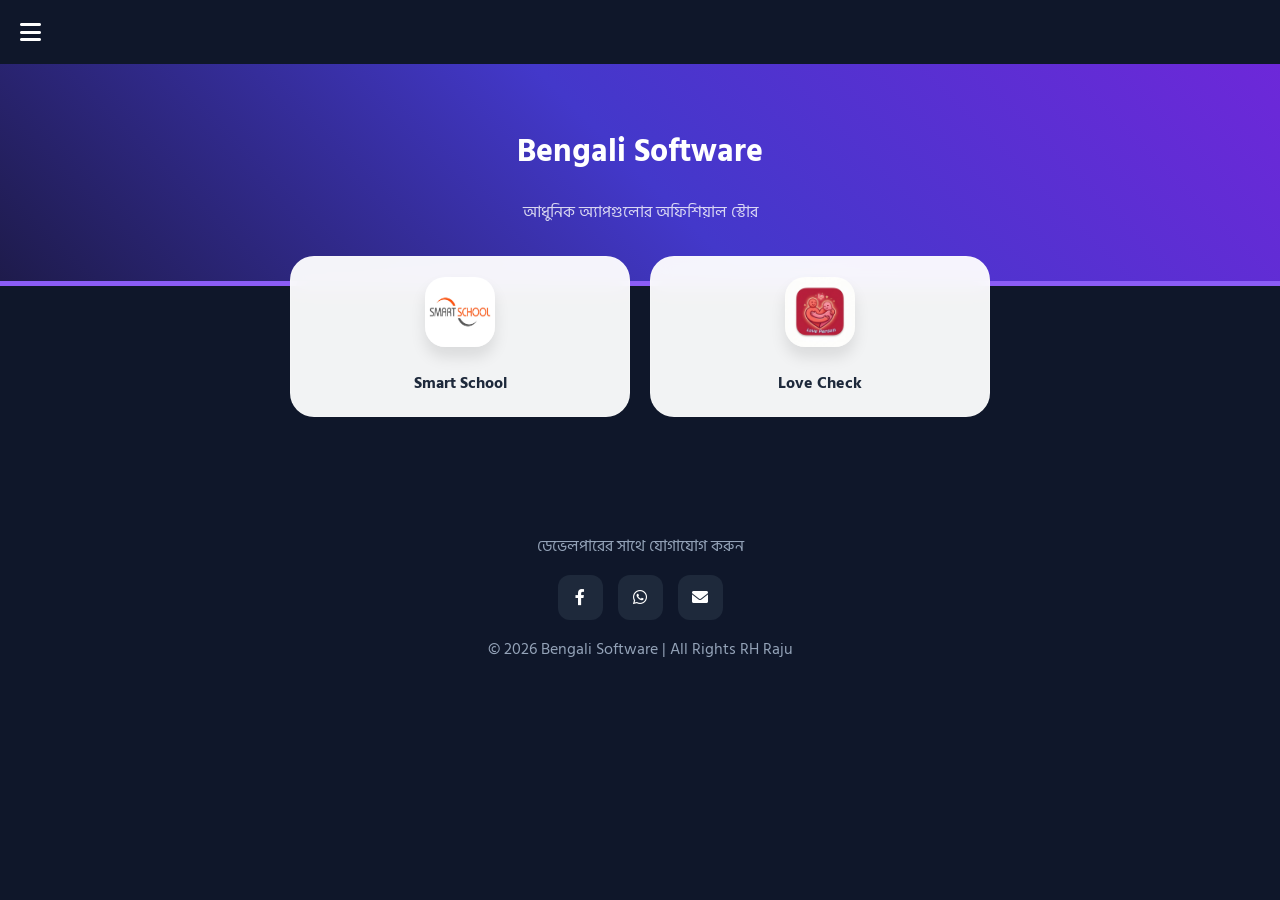
<file: index.html>
<!DOCTYPE html>
<html lang="bn">
<head>
    <meta charset="UTF-8">
    <meta name="viewport" content="width=device-width, initial-scale=1.0">
    <title>Bengali Software | প্রফেশনাল স্টোর</title>
    <link href="https://fonts.googleapis.com/css2?family=Hind+Siliguri:wght@400;600;700&display=swap" rel="stylesheet">
    <link rel="stylesheet" href="https://cdnjs.cloudflare.com/ajax/libs/font-awesome/6.0.0/css/all.min.css">
    
    <style>
        :root { --primary: #4f46e5; --glass: rgba(255, 255, 255, 0.95); }
        body { font-family: 'Hind Siliguri', sans-serif; background: #0f172a; margin: 0; color: #1e293b; }

        /* ড্রয়ার মেনু */
        .drawer { height: 100%; width: 0; position: fixed; z-index: 1000; top: 0; left: 0; background: #1e293b; overflow-x: hidden; transition: 0.4s; padding-top: 60px; box-shadow: 2px 0 10px rgba(0,0,0,0.5); }
        .drawer a { padding: 15px 25px; text-decoration: none; font-size: 1.1rem; color: white; display: block; transition: 0.3s; }
        .drawer a:hover { background: var(--primary); }
        .close-btn { position: absolute; top: 20px; right: 25px; font-size: 2rem; color: white; cursor: pointer; }

        /* টপ বার */
        .top-bar { padding: 20px; background: #0f172a; display: flex; align-items: center; position: sticky; top: 0; z-index: 999; }
        .menu-icon { font-size: 1.5rem; cursor: pointer; color: white; }
        
        .header { text-align: center; padding: 40px 20px; background: linear-gradient(45deg, #1e1b4b, #4338ca, #6d28d9); color: white; border-bottom: 5px solid #8b5cf6; }
        .container { max-width: 700px; margin: -50px auto 50px; padding: 20px; }
        
        .app-grid { display: grid; grid-template-columns: repeat(auto-fit, minmax(150px, 1fr)); gap: 20px; }
        .app-card { background: var(--glass); padding: 20px; border-radius: 24px; text-align: center; text-decoration: none; color: #1e293b; transition: all 0.4s; border: 1px solid rgba(255,255,255,0.2); backdrop-filter: blur(10px); }
        .app-card:hover { transform: scale(1.05); box-shadow: 0 20px 40px rgba(0,0,0,0.3); }
        .app-card img { width: 70px; height: 70px; border-radius: 20px; margin-bottom: 15px; box-shadow: 0 10px 15px rgba(0,0,0,0.1); }
        .app-card h3 { font-size: 1rem; margin: 0; font-weight: 700; }

        .footer { text-align: center; padding: 30px; color: #94a3b8; }
        .social-links { display: flex; justify-content: center; gap: 15px; margin-bottom: 15px; }
        .social-btn { width: 45px; height: 45px; border-radius: 12px; background: #1e293b; display: inline-flex; align-items: center; justify-content: center; color: white; text-decoration: none; transition: 0.3s; }
        .social-btn:hover { background: var(--primary); }
    </style>
</head>
<body>

    <div id="myDrawer" class="drawer">
        <span class="close-btn" onclick="closeNav()">&times;</span>
        <a href="#" onclick="navigate('index.html')"><i class="fas fa-home"></i> হোম</a>
        <a href="#" onclick="navigate('category.html')"><i class="fas fa-th-large"></i> ক্যাটাগরি</a>
        <a href="#" onclick="navigate('favorite.html')"><i class="fas fa-heart"></i> প্রিয় অ্যাপ</a>
        <a href="#" onclick="navigate('developer.html')"><i class="fas fa-user"></i> ডেভেলপার</a>
    </div>

    <div class="top-bar">
        <i class="fas fa-bars menu-icon" onclick="openNav()"></i>
    </div>

    <div class="header">
        <h1>Bengali Software</h1>
        <p style="opacity: 0.8;">আধুনিক অ্যাপগুলোর অফিশিয়াল স্টোর</p>
    </div>

    <div class="container">
        <div class="app-grid">
            <a href="#" onclick="navigate('smart-school.html')" class="app-card">
                <img src="app_icon.png" alt="App">
                <h3>Smart School</h3>
            </a>
            <a href="#" onclick="navigate('love.html')" class="app-card">
                <img src="love.png" alt="App">
                <h3>Love Check</h3>
            </a>
        </div>
    </div>

   
<footer class="footer">
    <p>ডেভেলপারের সাথে যোগাযোগ করুন</p>

    <div class="social-links">
        <a href="https://www.facebook.com/rhraju.me" target="_blank" class="social-btn" title="Facebook">
            <i class="fab fa-facebook-f"></i>
        </a>

        <a href="https://wa.me/8801581730282" target="_blank" class="social-btn" title="WhatsApp">
            <i class="fab fa-whatsapp"></i>
        </a>

        <a href="mailto:rhraju371@email.com" class="social-btn" title="Email">
            <i class="fas fa-envelope"></i>
        </a>
    </div>
    <p>&copy; 2026 Bengali Software | All Rights RH Raju</p>
</footer>

    <script>
        function openNav() { document.getElementById("myDrawer").style.width = "250px"; }
        function closeNav() { document.getElementById("myDrawer").style.width = "0"; }
        
        // ন্যাভিগেশন ফাংশন (হিস্ট্রি সমস্যা এড়াতে)
        function navigate(url) {
            window.location.replace(url);
        }

        // ড্রয়ারের বাইরে ক্লিক করলে বন্ধ হওয়ার অপশন
        document.addEventListener('click', function(event) {
            var drawer = document.getElementById("myDrawer");
            var menuIcon = document.querySelector('.menu-icon');
            if (!drawer.contains(event.target) && !menuIcon.contains(event.target)) {
                closeNav();
            }
        });
    </script>
</body>
</html>
</file>
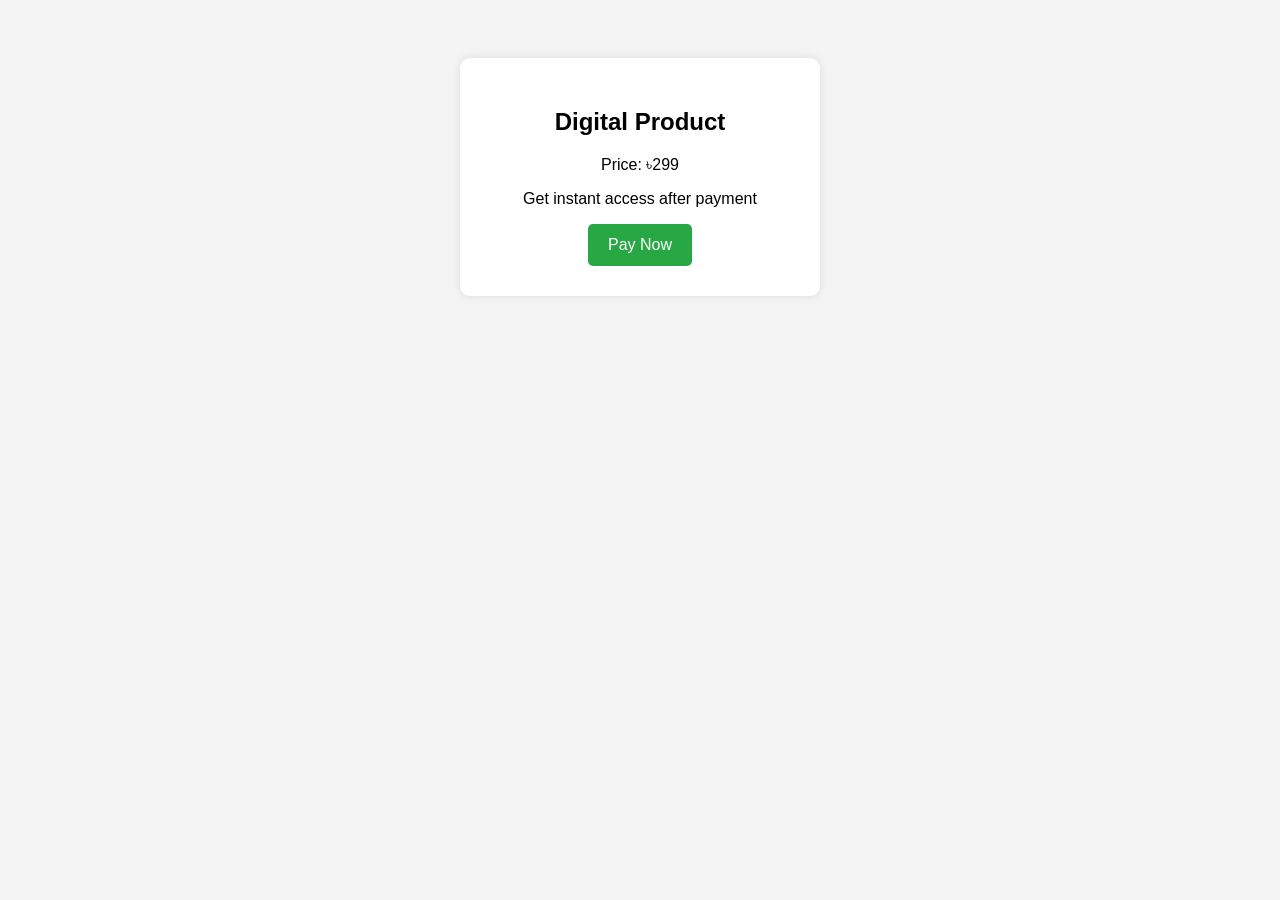
<file: category.html>
<!DOCTYPE html>
<html lang="en">
<head>
    <meta charset="UTF-8">
    <meta name="viewport" content="width=device-width, initial-scale=1.0">
    <title>Buy Digital Product</title>
    <style>
        body {
            font-family: Arial, sans-serif;
            background: #f4f4f4;
            text-align: center;
            padding: 50px;
        }
        .box {
            background: white;
            padding: 30px;
            border-radius: 10px;
            width: 300px;
            margin: auto;
            box-shadow: 0 0 10px rgba(0,0,0,0.1);
        }
        button {
            background: #28a745;
            color: white;
            padding: 12px 20px;
            border: none;
            border-radius: 5px;
            cursor: pointer;
            font-size: 16px;
        }
        button:hover {
            background: #218838;
        }
    </style>
</head>
<body>

    <div class="box">
        <h2>Digital Product</h2>
        <p>Price: ৳299</p>
        <p>Get instant access after payment</p>

        <button onclick="payNow()">Pay Now</button>
    </div>

    <script>
        function payNow() {
            // এখানে তোমার UddoktaPay payment link বসাবে
            window.location.href = "https://your-uddoktapay-link.com";
        }
    </script>

</body>
</html>
</file>
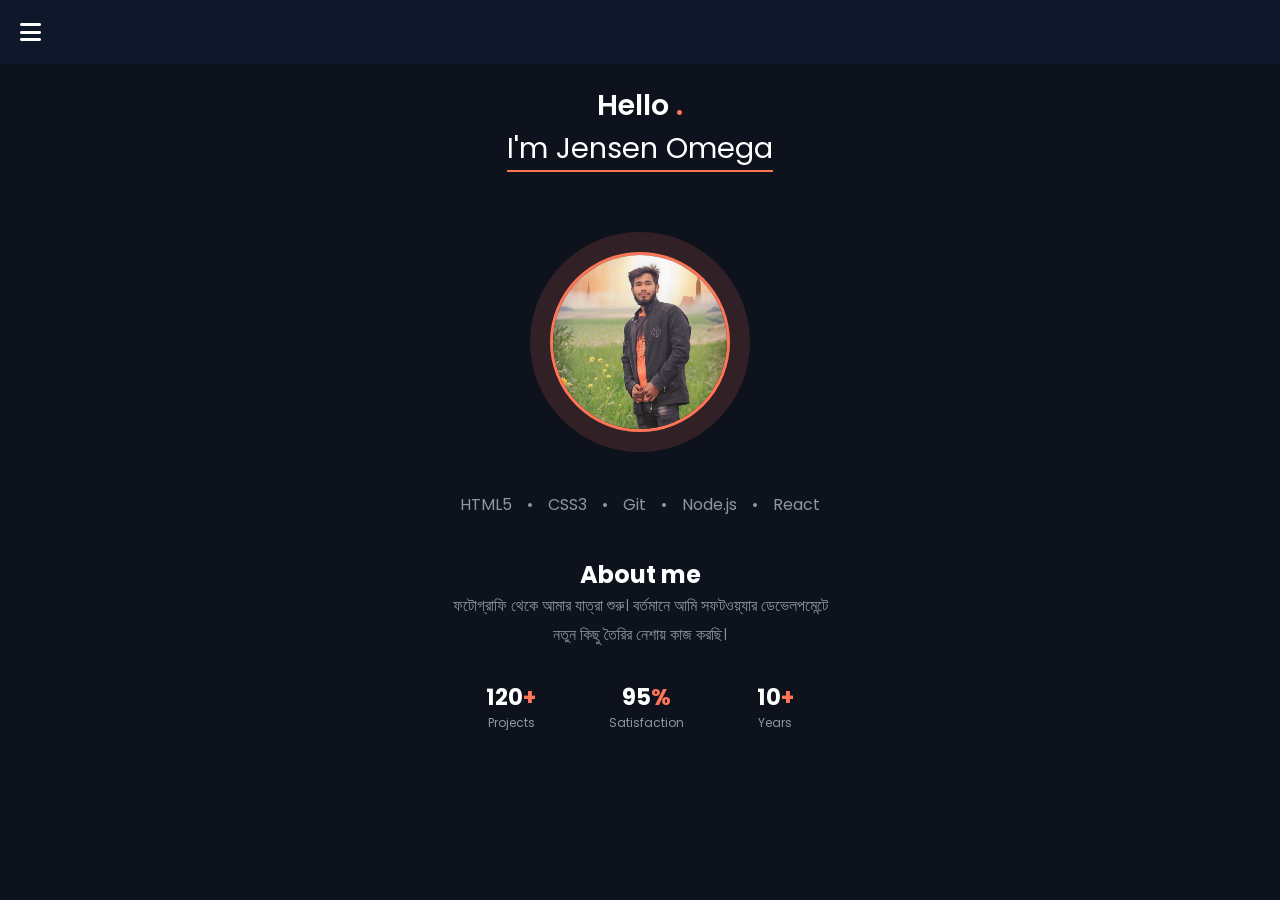
<file: developer.html>
<!DOCTYPE html>
<html lang="bn">
<head>
    <meta charset="UTF-8">
    <meta name="viewport" content="width=device-width, initial-scale=1.0">
    <title>ডেভেলপার প্রোফাইল</title>
    <link href="https://fonts.googleapis.com/css2?family=Poppins:wght@300;400;600;700&display=swap" rel="stylesheet">
    <link rel="stylesheet" href="https://cdnjs.cloudflare.com/ajax/libs/font-awesome/6.0.0/css/all.min.css">
    
    <style>
        :root { 
            --bg-color: #0d121c; 
            --accent-orange: #ff7657; 
            --sub-text: #8e96a3; 
            --primary: #4f46e5;
        }

        * { margin: 0; padding: 0; box-sizing: border-box; font-family: 'Poppins', sans-serif; }
        body { background: var(--bg-color); color: white; }

        /* ড্রয়ার মেনু - index.html এর স্টাইল */
        .drawer { height: 100%; width: 0; position: fixed; z-index: 1000; top: 0; left: 0; background: #1e293b; overflow-x: hidden; transition: 0.4s; padding-top: 60px; box-shadow: 2px 0 10px rgba(0,0,0,0.5); }
        .drawer a { padding: 15px 25px; text-decoration: none; font-size: 1.1rem; color: white; display: block; transition: 0.3s; }
        .drawer a:hover { background: var(--primary); }
        .close-btn { position: absolute; top: 20px; right: 25px; font-size: 2rem; color: white; cursor: pointer; }

        /* টপ বার */
        .top-bar { padding: 20px; display: flex; align-items: center; background: #0f172a; position: sticky; top: 0; z-index: 999; }
        .menu-icon { font-size: 1.5rem; cursor: pointer; color: white; }

        /* ডেভেলপার ডিজাইনের মেইন র‍্যাপার */
        .main-wrapper { max-width: 420px; margin: 0 auto; display: flex; flex-direction: column; align-items: center; }

        /* আগের সেই স্টাইলগুলো */
        .hero-section { padding: 20px; text-align: center; }
        .hello-text { font-size: 1.8rem; font-weight: 600; }
        .hello-text span { color: var(--accent-orange); }
        .iam-text { font-size: 1.8rem; border-bottom: 2px solid var(--accent-orange); display: inline-block; margin-bottom: 10px; }
        
        .profile-image-container { position: relative; margin: 30px auto; width: 220px; height: 220px; display: flex; justify-content: center; align-items: center; }
        .profile-image-container::before { content: ''; position: absolute; width: 100%; height: 100%; background: var(--accent-orange); border-radius: 50%; opacity: 0.15; }
        .profile-img { width: 180px; height: 180px; border-radius: 50%; object-fit: cover; z-index: 2; border: 3px solid var(--accent-orange); }

        .skills-section { padding: 10px 20px; display: flex; justify-content: center; flex-wrap: wrap; gap: 15px; color: var(--sub-text); }
        .about-section { padding: 30px 20px; text-align: center; }
        .about-text { color: var(--sub-text); line-height: 1.8; margin-bottom: 30px; }
        
        .stats-section { display: flex; justify-content: space-around; width: 100%; margin-top: 20px; }
        .stat-number { font-size: 1.4rem; font-weight: 700; }
        .stat-number span { color: var(--accent-orange); }
        .stat-label { font-size: 0.75rem; color: var(--sub-text); }
    </style>
</head>
<body>

    <div id="myDrawer" class="drawer">
        <span class="close-btn" onclick="closeNav()">&times;</span>
        <a href="index.html"><i class="fas fa-home"></i> হোম</a>
        <a href="category.html"><i class="fas fa-th-large"></i> ক্যাটাগরি</a>
        <a href="favorite.html"><i class="fas fa-heart"></i> প্রিয় অ্যাপ</a>
        <a href="developer.html"><i class="fas fa-user"></i> প্রোফাইল</a>
    </div>

    <div class="top-bar">
        <i class="fas fa-bars menu-icon" onclick="openNav()"></i>
    </div>

    <div class="main-wrapper">
        <div class="hero-section">
            <div class="hello-text">Hello <span>.</span></div>
            <div class="iam-text">I'm Jensen Omega</div>
        </div>

        <div class="profile-image-container">
            <img src="profile.jpg" alt="Developer" class="profile-img">
        </div>

        <div class="skills-section">
            <span>HTML5</span> • <span>CSS3</span> • <span>Git</span> • <span>Node.js</span> • <span>React</span>
        </div>

        <div class="about-section">
            <h2>About me</h2>
            <p class="about-text">ফটোগ্রাফি থেকে আমার যাত্রা শুরু। বর্তমানে আমি সফটওয়্যার ডেভেলপমেন্টে নতুন কিছু তৈরির নেশায় কাজ করছি।</p>
            
            <div class="stats-section">
                <div><div class="stat-number">120<span>+</span></div><div class="stat-label">Projects</div></div>
                <div><div class="stat-number">95<span>%</span></div><div class="stat-label">Satisfaction</div></div>
                <div><div class="stat-number">10<span>+</span></div><div class="stat-label">Years</div></div>
            </div>
        </div>
    </div>

    <script>
        function openNav() { document.getElementById("myDrawer").style.width = "250px"; }
        function closeNav() { document.getElementById("myDrawer").style.width = "0"; }
    </script>
</body>
</html>
</file>
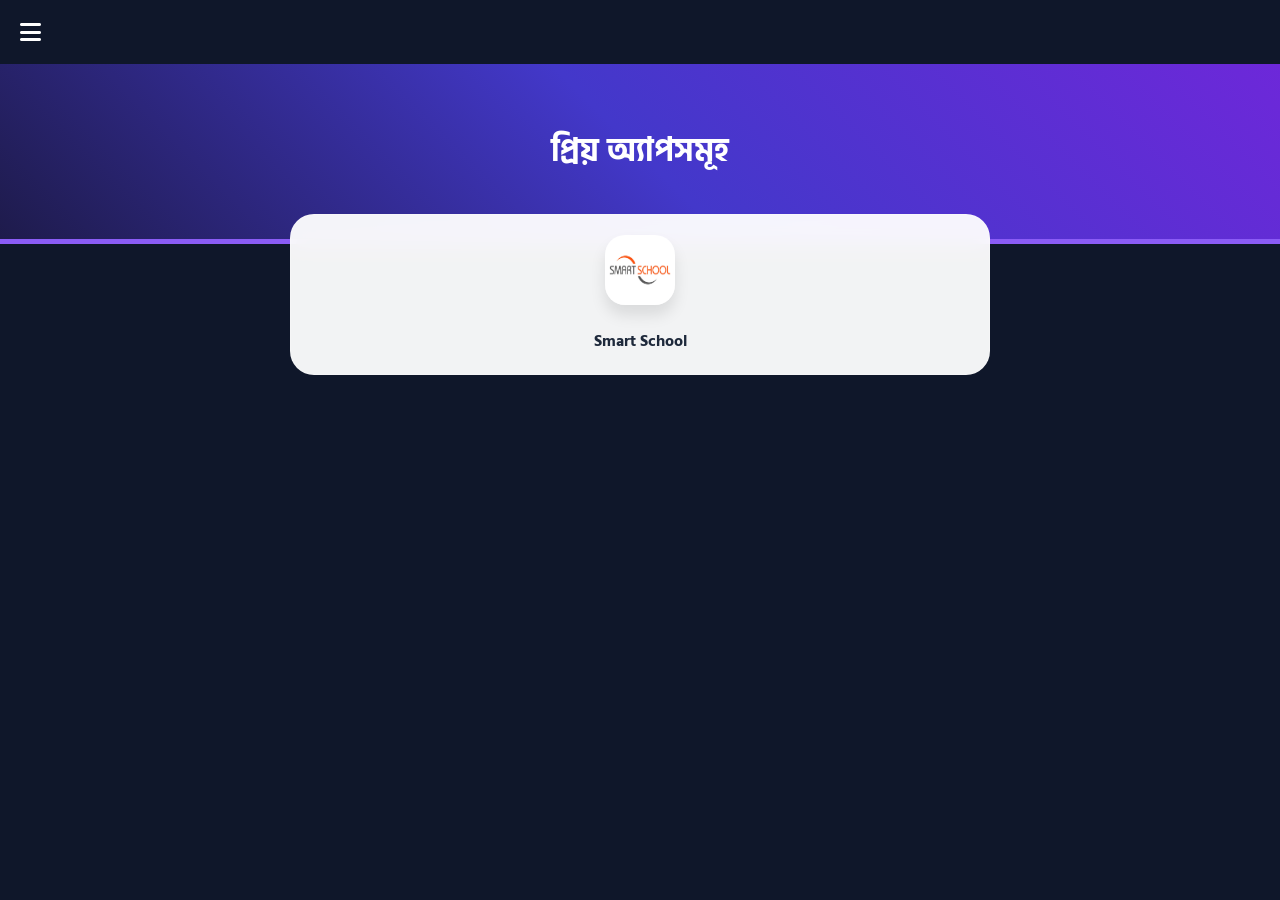
<file: favorite.html>
<!DOCTYPE html>
<html lang="bn">
<head>
    <meta charset="UTF-8">
    <meta name="viewport" content="width=device-width, initial-scale=1.0">
    <title>প্রিয় অ্যাপ | Bengali Software</title>
    <link href="https://fonts.googleapis.com/css2?family=Hind+Siliguri:wght@400;600;700&display=swap" rel="stylesheet">
    <link rel="stylesheet" href="https://cdnjs.cloudflare.com/ajax/libs/font-awesome/6.0.0/css/all.min.css">
    
    <style>
        :root { --primary: #4f46e5; --glass: rgba(255, 255, 255, 0.95); }
        body { font-family: 'Hind Siliguri', sans-serif; background: #0f172a; margin: 0; color: #1e293b; }

        /* ড্রয়ার মেনু */
        .drawer { height: 100%; width: 0; position: fixed; z-index: 1000; top: 0; left: 0; background: #1e293b; overflow-x: hidden; transition: 0.4s; padding-top: 60px; box-shadow: 2px 0 10px rgba(0,0,0,0.5); }
        .drawer a { padding: 15px 25px; text-decoration: none; font-size: 1.1rem; color: white; display: block; transition: 0.3s; }
        .drawer a:hover { background: var(--primary); }
        .close-btn { position: absolute; top: 20px; right: 25px; font-size: 2rem; color: white; cursor: pointer; }

        .top-bar { padding: 20px; color: white; display: flex; align-items: center; gap: 15px; position: sticky; top: 0; z-index: 999; }
        .menu-icon { font-size: 1.5rem; cursor: pointer; }
        
        .header { text-align: center; padding: 40px 20px; background: linear-gradient(45deg, #1e1b4b, #4338ca, #6d28d9); color: white; border-bottom: 5px solid #8b5cf6; }
        .container { max-width: 700px; margin: -50px auto 50px; padding: 20px; }
        
        .app-grid { display: grid; grid-template-columns: repeat(auto-fit, minmax(150px, 1fr)); gap: 20px; }
        .app-card { background: var(--glass); padding: 20px; border-radius: 24px; text-align: center; text-decoration: none; color: #1e293b; transition: all 0.4s; border: 1px solid rgba(255,255,255,0.2); backdrop-filter: blur(10px); }
        .app-card:hover { transform: scale(1.05); box-shadow: 0 20px 40px rgba(0,0,0,0.3); }
        .app-card img { width: 70px; height: 70px; border-radius: 20px; margin-bottom: 15px; box-shadow: 0 10px 15px rgba(0,0,0,0.1); }
        .app-card h3 { font-size: 1rem; margin: 0; font-weight: 700; }
        
        .empty-msg { text-align: center; color: #94a3b8; margin-top: 50px; }
    </style>
</head>
<body>

    <div id="myDrawer" class="drawer">
        <span class="close-btn" onclick="closeNav()">&times;</span>
        <a href="index.html"><i class="fas fa-home"></i> হোম</a>
        <a href="category.html"><i class="fas fa-th-large"></i> ক্যাটাগরি</a>
        <a href="favorite.html"><i class="fas fa-heart"></i> প্রিয় অ্যাপ</a>
        <a href="profile.html"><i class="fas fa-user"></i> প্রোফাইল</a>
    </div>

    <div class="top-bar">
        <i class="fas fa-bars menu-icon" onclick="openNav()"></i>
    </div>

    <div class="header">
        <h1>প্রিয় অ্যাপসমূহ</h1>
    </div>

    <div class="container">
        <div class="app-grid">
            <a href="smart-school.html" class="app-card">
                <img src="app_icon.png" alt="App">
                <h3>Smart School</h3>
            </a>
            </div>
    </div>

    <script>
        function openNav() { document.getElementById("myDrawer").style.width = "250px"; }
        function closeNav() { document.getElementById("myDrawer").style.width = "0"; }
    </script>
</body>
</html>
</file>
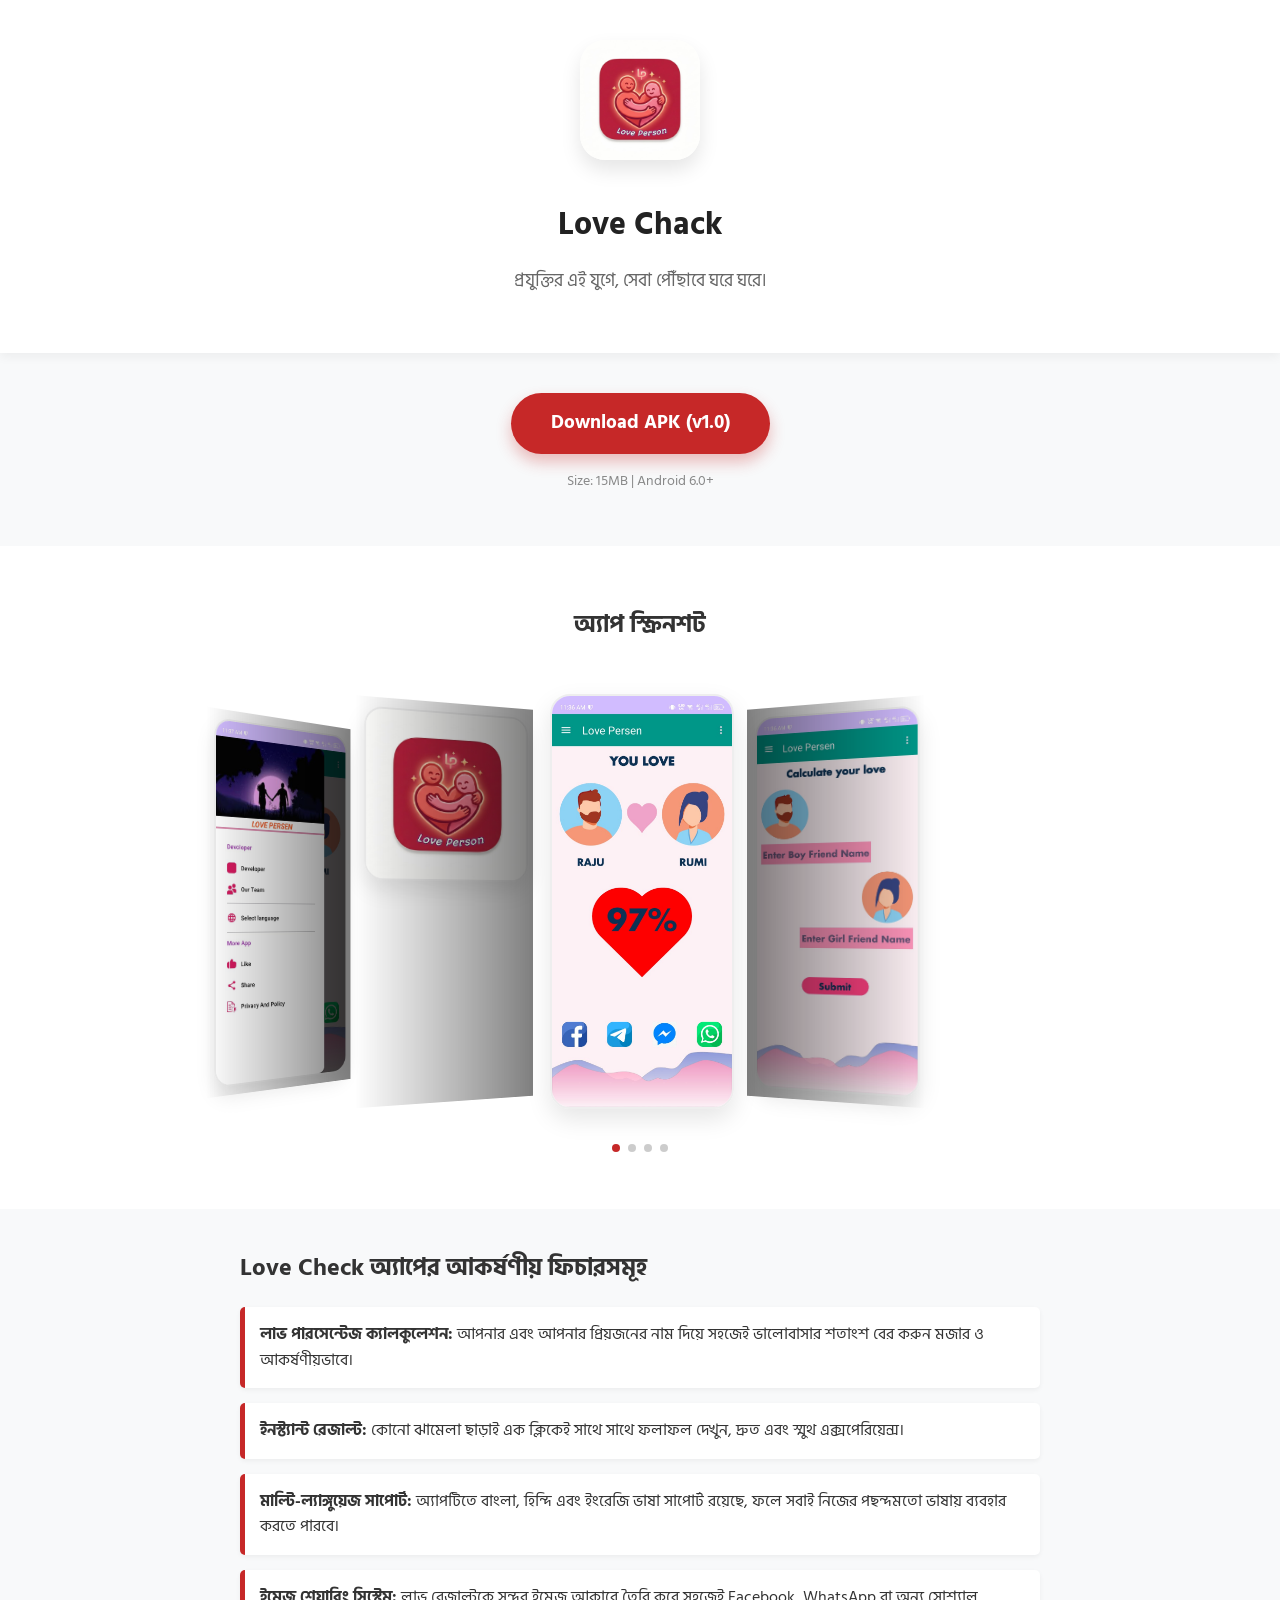
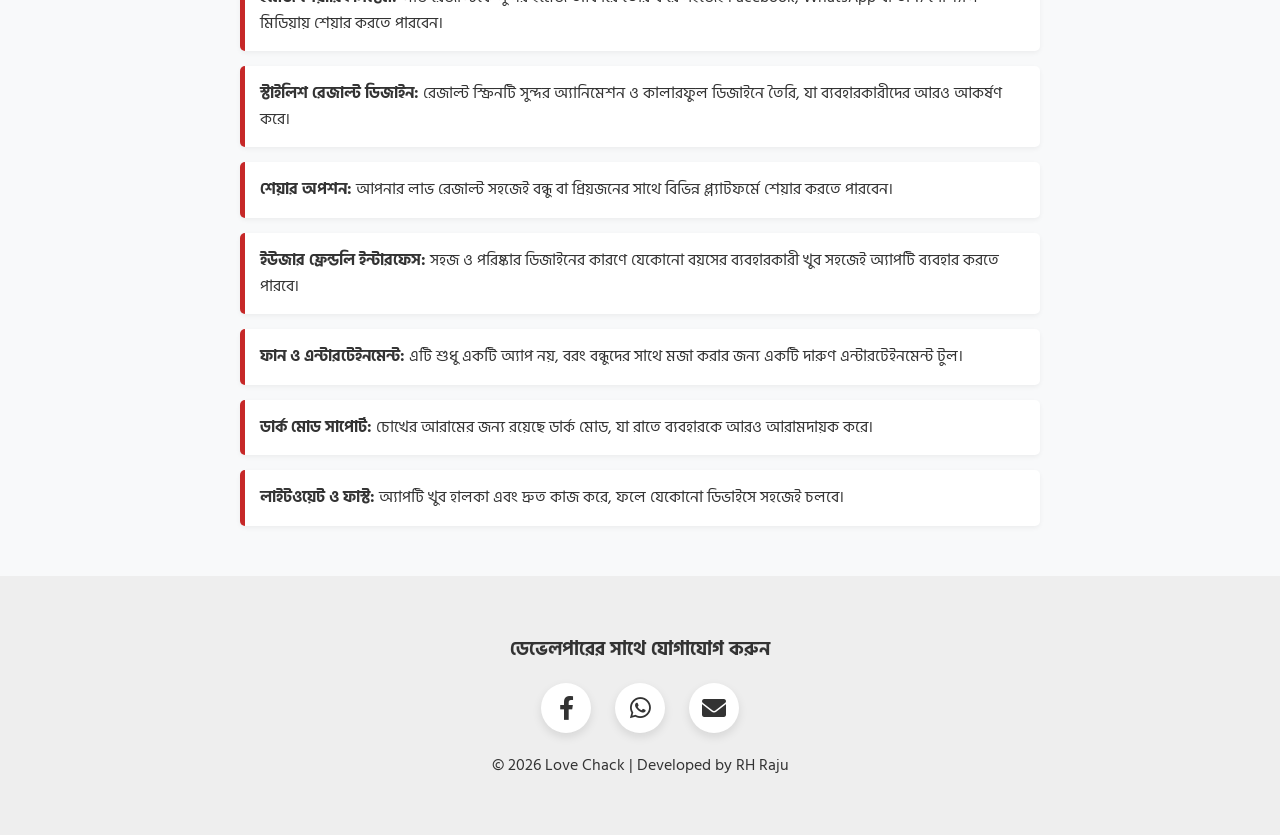
<file: love.html>
<!DOCTYPE html>
<html lang="bn">
<head>
    <meta charset="UTF-8">
    <meta name="viewport" content="width=device-width, initial-scale=1.0">
    <title>Love Chack - Official Download</title>
    
    <link href="https://fonts.googleapis.com/css2?family=Hind+Siliguri:wght@400;600;700&display=swap" rel="stylesheet">
    
    <link rel="stylesheet" href="https://cdn.jsdelivr.net/npm/swiper@11/swiper-bundle.min.css" />
    
    <link rel="stylesheet" href="https://cdnjs.cloudflare.com/ajax/libs/font-awesome/6.0.0/css/all.min.css">

    <style>
        :root {
            --primary-color: #C62828;
            --bg-color: #f8f9fa;
        }
        body {
            font-family: 'Hind Siliguri', sans-serif;
            margin: 0;
            background-color: var(--bg-color);
            color: #333;
            line-height: 1.6;
            overflow-x: hidden;
        }
        header {
            background: #fff;
            padding: 40px 20px;
            text-align: center;
            box-shadow: 0 4px 10px rgba(0,0,0,0.05);
        }
        .app-icon {
            width: 120px;
            height: 120px;
            border-radius: 25px;
            box-shadow: 0 10px 20px rgba(0,0,0,0.1);
            margin-bottom: 20px;
        }
        h1 { margin: 10px 0; color: #222; }
        .tagline { color: #666; font-size: 1.1rem; }

        .download-container {
            text-align: center;
            padding: 40px 20px;
        }
        .btn-download {
            background-color: var(--primary-color);
            color: white;
            padding: 15px 40px;
            text-decoration: none;
            font-size: 1.2rem;
            font-weight: bold;
            border-radius: 50px;
            display: inline-block;
            transition: transform 0.3s ease;
            box-shadow: 0 8px 15px rgba(198, 40, 40, 0.3);
        }
        .btn-download:hover {
            transform: translateY(-3px);
            background-color: #b71c1c;
        }

        /* স্লাইডার স্টাইল */
        .screenshots {
            padding: 40px 0;
            background: #fff;
            text-align: center;
        }
        .swiper {
            width: 100%;
            padding-top: 20px;
            padding-bottom: 50px;
            padding-left: 20px;
            padding-right: 20px;
            box-sizing: border-box;
        }
        .swiper-slide {
            width: 200px; /* ইমেজের উইথ */
            height: auto;
            padding: 10px;
            box-sizing: border-box;
        }
        .swiper-slide img {
            display: block;
            width: 100%;
            border-radius: 20px;
            border: 2px solid #eee;
            box-shadow: 0 10px 25px rgba(0,0,0,0.1);
        }

        .features {
            max-width: 800px;
            margin: 40px auto;
            padding: 0 20px;
        }
        .feature-item {
            background: white;
            padding: 15px;
            border-left: 5px solid var(--primary-color);
            margin-bottom: 15px;
            border-radius: 5px;
            box-shadow: 0 2px 5px rgba(0,0,0,0.05);
        }

        /* ফুটার ও কন্টাক্ট আইকন স্টাইল */
        footer {
            text-align: center;
            padding: 40px 20px;
            background: #eee;
            margin-top: 50px;
        }
        .contact-links {
            margin-bottom: 20px;
        }
        .contact-icon {
            display: inline-flex;
            align-items: center;
            justify-content: center;
            width: 50px;
            height: 50px;
            background: #fff;
            color: #333;
            margin: 0 10px;
            border-radius: 50%;
            text-decoration: none;
            font-size: 1.5rem;
            box-shadow: 0 4px 10px rgba(0,0,0,0.1);
            transition: 0.3s ease;
        }
        .facebook:hover { background: #1877F2; color: #fff; transform: scale(1.1); }
        .whatsapp:hover { background: #25D366; color: #fff; transform: scale(1.1); }
        .gmail:hover { background: #D44638; color: #fff; transform: scale(1.1); }

        .swiper-pagination-bullet-active {
            background: var(--primary-color) !important;
        }
    </style>
</head>
<body>

<header>
    <img src="love.png" alt="App Icon" class="app-icon">
    <h1>Love Chack</h1>
    <p class="tagline">প্রযুক্তির এই যুগে, সেবা পৌঁছাবে ঘরে ঘরে।</p>
</header>

<div class="download-container">
    <a href="smart_school_v1.apk" class="btn-download">Download APK (v1.0)</a>
    <p style="margin-top:15px; font-size: 0.9rem; color: #888;">Size: 15MB | Android 6.0+</p>
</div>

<div class="screenshots">
    <h2>অ্যাপ স্ক্রিনশট</h2>
    <div class="swiper mySwiper">
        <div class="swiper-wrapper">
            <div class="swiper-slide"><img src="love1.png" alt="Screen 1"></div>
            <div class="swiper-slide"><img src="love2.png" alt="Screen 2"></div>
            <div class="swiper-slide"><img src="love3.png" alt="Screen 3"></div>
            <div class="swiper-slide"><img src="love.png" alt="Screen 4"></div>
        </div>
        <div class="swiper-pagination"></div>
    </div>
</div>
<div class="features">
    <h2>Love Check অ্যাপের আকর্ষণীয় ফিচারসমূহ</h2>
    
    <div class="feature-item">
        <strong>লাভ পারসেন্টেজ ক্যালকুলেশন:</strong> আপনার এবং আপনার প্রিয়জনের নাম দিয়ে সহজেই ভালোবাসার শতাংশ বের করুন মজার ও আকর্ষণীয়ভাবে।
    </div>

    <div class="feature-item">
        <strong>ইনস্ট্যান্ট রেজাল্ট:</strong> কোনো ঝামেলা ছাড়াই এক ক্লিকেই সাথে সাথে ফলাফল দেখুন, দ্রুত এবং স্মুথ এক্সপেরিয়েন্স।
    </div>

    <div class="feature-item">
        <strong>মাল্টি-ল্যাঙ্গুয়েজ সাপোর্ট:</strong> অ্যাপটিতে বাংলা, হিন্দি এবং ইংরেজি ভাষা সাপোর্ট রয়েছে, ফলে সবাই নিজের পছন্দমতো ভাষায় ব্যবহার করতে পারবে।
    </div>

    <div class="feature-item">
        <strong>ইমেজ শেয়ারিং সিস্টেম:</strong> লাভ রেজাল্টকে সুন্দর ইমেজ আকারে তৈরি করে সহজেই Facebook, WhatsApp বা অন্য সোশ্যাল মিডিয়ায় শেয়ার করতে পারবেন।
    </div>

    <div class="feature-item">
        <strong>স্টাইলিশ রেজাল্ট ডিজাইন:</strong> রেজাল্ট স্ক্রিনটি সুন্দর অ্যানিমেশন ও কালারফুল ডিজাইনে তৈরি, যা ব্যবহারকারীদের আরও আকর্ষণ করে।
    </div>

    <div class="feature-item">
        <strong>শেয়ার অপশন:</strong> আপনার লাভ রেজাল্ট সহজেই বন্ধু বা প্রিয়জনের সাথে বিভিন্ন প্ল্যাটফর্মে শেয়ার করতে পারবেন।
    </div>

    <div class="feature-item">
        <strong>ইউজার ফ্রেন্ডলি ইন্টারফেস:</strong> সহজ ও পরিষ্কার ডিজাইনের কারণে যেকোনো বয়সের ব্যবহারকারী খুব সহজেই অ্যাপটি ব্যবহার করতে পারবে।
    </div>

    <div class="feature-item">
        <strong>ফান ও এন্টারটেইনমেন্ট:</strong> এটি শুধু একটি অ্যাপ নয়, বরং বন্ধুদের সাথে মজা করার জন্য একটি দারুণ এন্টারটেইনমেন্ট টুল।
    </div>

    <div class="feature-item">
        <strong>ডার্ক মোড সাপোর্ট:</strong> চোখের আরামের জন্য রয়েছে ডার্ক মোড, যা রাতে ব্যবহারকে আরও আরামদায়ক করে।
    </div>

    <div class="feature-item">
        <strong>লাইটওয়েট ও ফাস্ট:</strong> অ্যাপটি খুব হালকা এবং দ্রুত কাজ করে, ফলে যেকোনো ডিভাইসে সহজেই চলবে।
    </div>
</div>

<footer>
    <h3>ডেভেলপারের সাথে যোগাযোগ করুন</h3>
    <div class="contact-links">
        <a href="https://www.facebook.com/rhraju.me" target="_blank" class="contact-icon facebook" title="Facebook">
            <i class="fab fa-facebook-f"></i>
        </a>
        
        <a href="https://wa.me/8801581730282" target="_blank" class="contact-icon whatsapp" title="WhatsApp">
            <i class="fab fa-whatsapp"></i>
        </a>
        
        <a href="mailto:rhraju371@gmail.com" class="contact-icon gmail" title="Email">
            <i class="fas fa-envelope"></i>
        </a>
    </div>
    <p>&copy; 2026 Love Chack | Developed by RH Raju</p>
</footer>

<script src="https://cdn.jsdelivr.net/npm/swiper@11/swiper-bundle.min.js"></script>

<script>
    var swiper = new Swiper(".mySwiper", {
        effect: "coverflow",
        grabCursor: true,
        centeredSlides: true,
        slidesPerView: "auto",
        spaceBetween: 10, 
        coverflowEffect: {
            rotate: 25,
            stretch: 0,
            depth: 100,
            modifier: 1,
            slideShadows: true,
        },
        loop: true,
        autoplay: {
            delay: 3000,
            disableOnInteraction: false,
        },
        pagination: {
            el: ".swiper-pagination",
            clickable: true,
        },
    });
</script>

</body>
</html>
</file>
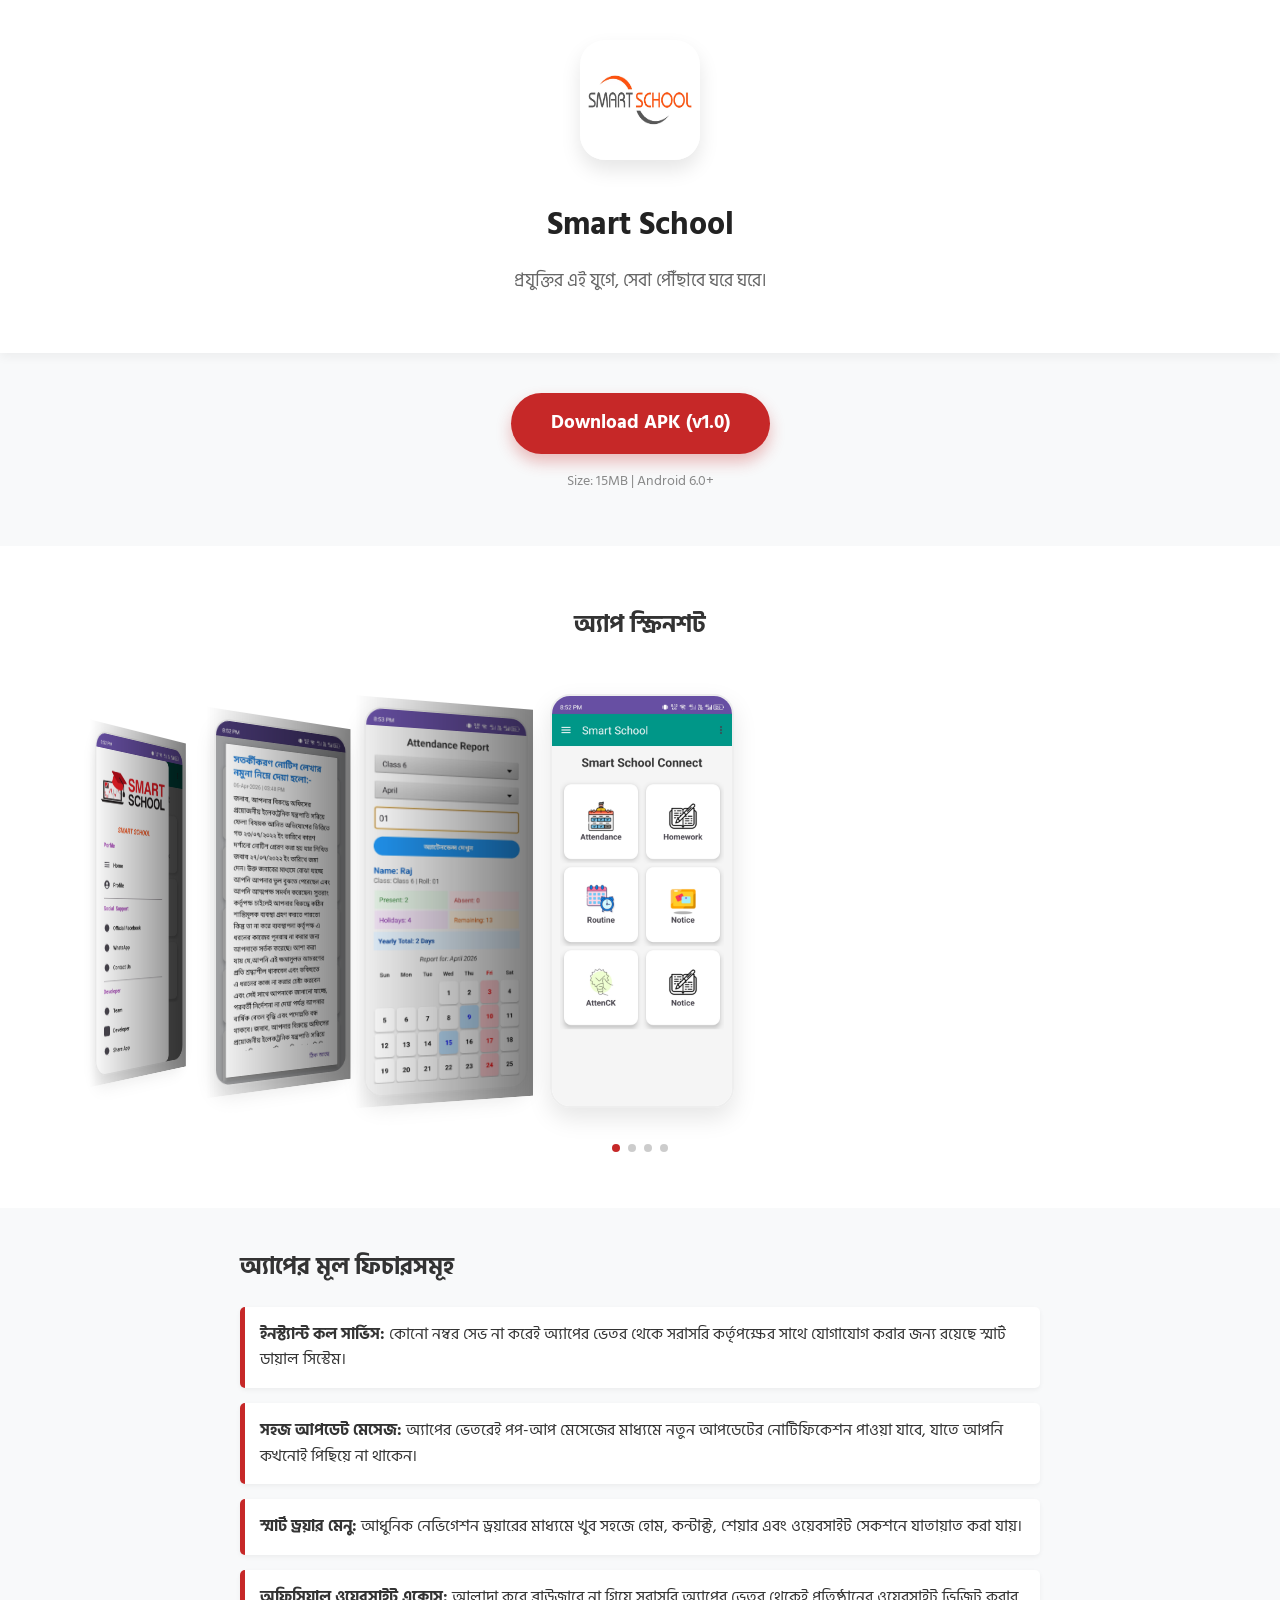
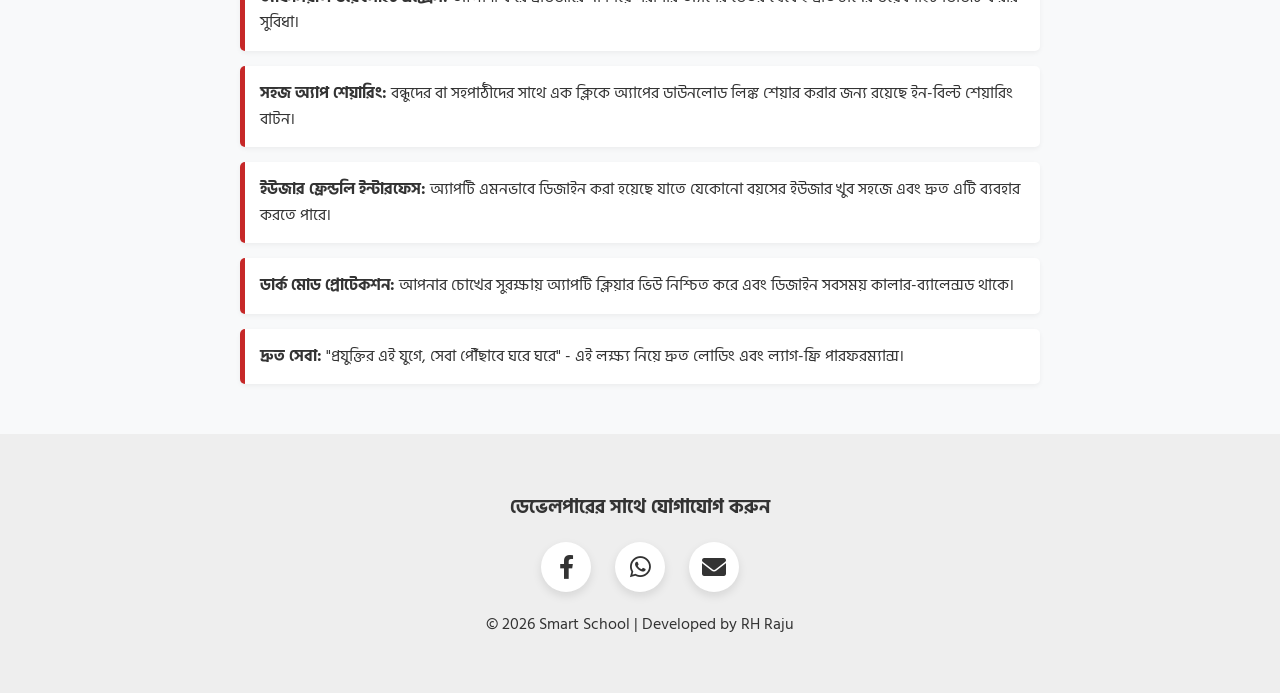
<file: smart-school.html>
<!DOCTYPE html>
<html lang="bn">
<head>
    <meta charset="UTF-8">
    <meta name="viewport" content="width=device-width, initial-scale=1.0">
    <title>Smart School - Official Download</title>
    
    <link href="https://fonts.googleapis.com/css2?family=Hind+Siliguri:wght@400;600;700&display=swap" rel="stylesheet">
    
    <link rel="stylesheet" href="https://cdn.jsdelivr.net/npm/swiper@11/swiper-bundle.min.css" />
    
    <link rel="stylesheet" href="https://cdnjs.cloudflare.com/ajax/libs/font-awesome/6.0.0/css/all.min.css">

    <style>
        :root {
            --primary-color: #C62828;
            --bg-color: #f8f9fa;
        }
        body {
            font-family: 'Hind Siliguri', sans-serif;
            margin: 0;
            background-color: var(--bg-color);
            color: #333;
            line-height: 1.6;
            overflow-x: hidden;
        }
        header {
            background: #fff;
            padding: 40px 20px;
            text-align: center;
            box-shadow: 0 4px 10px rgba(0,0,0,0.05);
        }
        .app-icon {
            width: 120px;
            height: 120px;
            border-radius: 25px;
            box-shadow: 0 10px 20px rgba(0,0,0,0.1);
            margin-bottom: 20px;
        }
        h1 { margin: 10px 0; color: #222; }
        .tagline { color: #666; font-size: 1.1rem; }

        .download-container {
            text-align: center;
            padding: 40px 20px;
        }
        .btn-download {
            background-color: var(--primary-color);
            color: white;
            padding: 15px 40px;
            text-decoration: none;
            font-size: 1.2rem;
            font-weight: bold;
            border-radius: 50px;
            display: inline-block;
            transition: transform 0.3s ease;
            box-shadow: 0 8px 15px rgba(198, 40, 40, 0.3);
        }
        .btn-download:hover {
            transform: translateY(-3px);
            background-color: #b71c1c;
        }

        /* স্লাইডার স্টাইল */
        .screenshots {
            padding: 40px 0;
            background: #fff;
            text-align: center;
        }
        .swiper {
            width: 100%;
            padding-top: 20px;
            padding-bottom: 50px;
            padding-left: 20px;
            padding-right: 20px;
            box-sizing: border-box;
        }
        .swiper-slide {
            width: 200px; /* ইমেজের উইথ */
            height: auto;
            padding: 10px;
            box-sizing: border-box;
        }
        .swiper-slide img {
            display: block;
            width: 100%;
            border-radius: 20px;
            border: 2px solid #eee;
            box-shadow: 0 10px 25px rgba(0,0,0,0.1);
        }

        .features {
            max-width: 800px;
            margin: 40px auto;
            padding: 0 20px;
        }
        .feature-item {
            background: white;
            padding: 15px;
            border-left: 5px solid var(--primary-color);
            margin-bottom: 15px;
            border-radius: 5px;
            box-shadow: 0 2px 5px rgba(0,0,0,0.05);
        }

        /* ফুটার ও কন্টাক্ট আইকন স্টাইল */
        footer {
            text-align: center;
            padding: 40px 20px;
            background: #eee;
            margin-top: 50px;
        }
        .contact-links {
            margin-bottom: 20px;
        }
        .contact-icon {
            display: inline-flex;
            align-items: center;
            justify-content: center;
            width: 50px;
            height: 50px;
            background: #fff;
            color: #333;
            margin: 0 10px;
            border-radius: 50%;
            text-decoration: none;
            font-size: 1.5rem;
            box-shadow: 0 4px 10px rgba(0,0,0,0.1);
            transition: 0.3s ease;
        }
        .facebook:hover { background: #1877F2; color: #fff; transform: scale(1.1); }
        .whatsapp:hover { background: #25D366; color: #fff; transform: scale(1.1); }
        .gmail:hover { background: #D44638; color: #fff; transform: scale(1.1); }

        .swiper-pagination-bullet-active {
            background: var(--primary-color) !important;
        }
    </style>
</head>
<body>

<header>
    <img src="app_icon.png" alt="App Icon" class="app-icon">
    <h1>Smart School</h1>
    <p class="tagline">প্রযুক্তির এই যুগে, সেবা পৌঁছাবে ঘরে ঘরে।</p>
</header>

<div class="download-container">
    <a href="smart_school_v1.apk" class="btn-download">Download APK (v1.0)</a>
    <p style="margin-top:15px; font-size: 0.9rem; color: #888;">Size: 15MB | Android 6.0+</p>
</div>

<div class="screenshots">
    <h2>অ্যাপ স্ক্রিনশট</h2>
    <div class="swiper mySwiper">
        <div class="swiper-wrapper">
            <div class="swiper-slide"><img src="screen1.jpg" alt="Screen 1"></div>
            <div class="swiper-slide"><img src="screen2.jpg" alt="Screen 2"></div>
            <div class="swiper-slide"><img src="screen3.jpg" alt="Screen 3"></div>
            <div class="swiper-slide"><img src="screen4.jpg" alt="Screen 4"></div>
        </div>
        <div class="swiper-pagination"></div>
    </div>
</div>

<div class="features">
    <h2>অ্যাপের মূল ফিচারসমূহ</h2>
    
    <div class="feature-item">
        <strong>ইনস্ট্যান্ট কল সার্ভিস:</strong> কোনো নম্বর সেভ না করেই অ্যাপের ভেতর থেকে সরাসরি কর্তৃপক্ষের সাথে যোগাযোগ করার জন্য রয়েছে স্মার্ট ডায়াল সিস্টেম।
    </div>

    <div class="feature-item">
        <strong>সহজ আপডেট মেসেজ:</strong> অ্যাপের ভেতরেই পপ-আপ মেসেজের মাধ্যমে নতুন আপডেটের নোটিফিকেশন পাওয়া যাবে, যাতে আপনি কখনোই পিছিয়ে না থাকেন।
    </div>

    <div class="feature-item">
        <strong>স্মার্ট ড্রয়ার মেনু:</strong> আধুনিক নেভিগেশন ড্রয়ারের মাধ্যমে খুব সহজে হোম, কন্টাক্ট, শেয়ার এবং ওয়েবসাইট সেকশনে যাতায়াত করা যায়।
    </div>

    <div class="feature-item">
        <strong>অফিসিয়াল ওয়েবসাইট এক্সেস:</strong> আলাদা করে ব্রাউজারে না গিয়ে সরাসরি অ্যাপের ভেতর থেকেই প্রতিষ্ঠানের ওয়েবসাইট ভিজিট করার সুবিধা।
    </div>

    <div class="feature-item">
        <strong>সহজ অ্যাপ শেয়ারিং:</strong> বন্ধুদের বা সহপাঠীদের সাথে এক ক্লিকে অ্যাপের ডাউনলোড লিঙ্ক শেয়ার করার জন্য রয়েছে ইন-বিল্ট শেয়ারিং বাটন।
    </div>

    <div class="feature-item">
        <strong>ইউজার ফ্রেন্ডলি ইন্টারফেস:</strong> অ্যাপটি এমনভাবে ডিজাইন করা হয়েছে যাতে যেকোনো বয়সের ইউজার খুব সহজে এবং দ্রুত এটি ব্যবহার করতে পারে।
    </div>

    <div class="feature-item">
        <strong>ডার্ক মোড প্রোটেকশন:</strong> আপনার চোখের সুরক্ষায় অ্যাপটি ক্লিয়ার ভিউ নিশ্চিত করে এবং ডিজাইন সবসময় কালার-ব্যালেন্সড থাকে।
    </div>

    <div class="feature-item">
        <strong>দ্রুত সেবা:</strong> "প্রযুক্তির এই যুগে, সেবা পৌঁছাবে ঘরে ঘরে" - এই লক্ষ্য নিয়ে দ্রুত লোডিং এবং ল্যাগ-ফ্রি পারফরম্যান্স।
    </div>
</div>

<footer>
    <h3>ডেভেলপারের সাথে যোগাযোগ করুন</h3>
    <div class="contact-links">
        <a href="https://www.facebook.com/rhraju.me" target="_blank" class="contact-icon facebook" title="Facebook">
            <i class="fab fa-facebook-f"></i>
        </a>
        
        <a href="https://wa.me/8801581730282" target="_blank" class="contact-icon whatsapp" title="WhatsApp">
            <i class="fab fa-whatsapp"></i>
        </a>
        
        <a href="mailto:rhraju371@gmail.com" class="contact-icon gmail" title="Email">
            <i class="fas fa-envelope"></i>
        </a>
    </div>
    <p>&copy; 2026 Smart School | Developed by RH Raju</p>
</footer>

<script src="https://cdn.jsdelivr.net/npm/swiper@11/swiper-bundle.min.js"></script>

<script>
    var swiper = new Swiper(".mySwiper", {
        effect: "coverflow",
        grabCursor: true,
        centeredSlides: true,
        slidesPerView: "auto",
        spaceBetween: 10, 
        coverflowEffect: {
            rotate: 25,
            stretch: 0,
            depth: 100,
            modifier: 1,
            slideShadows: true,
        },
        loop: true,
        autoplay: {
            delay: 3000,
            disableOnInteraction: false,
        },
        pagination: {
            el: ".swiper-pagination",
            clickable: true,
        },
    });
</script>

</body>
</html>
</file>
